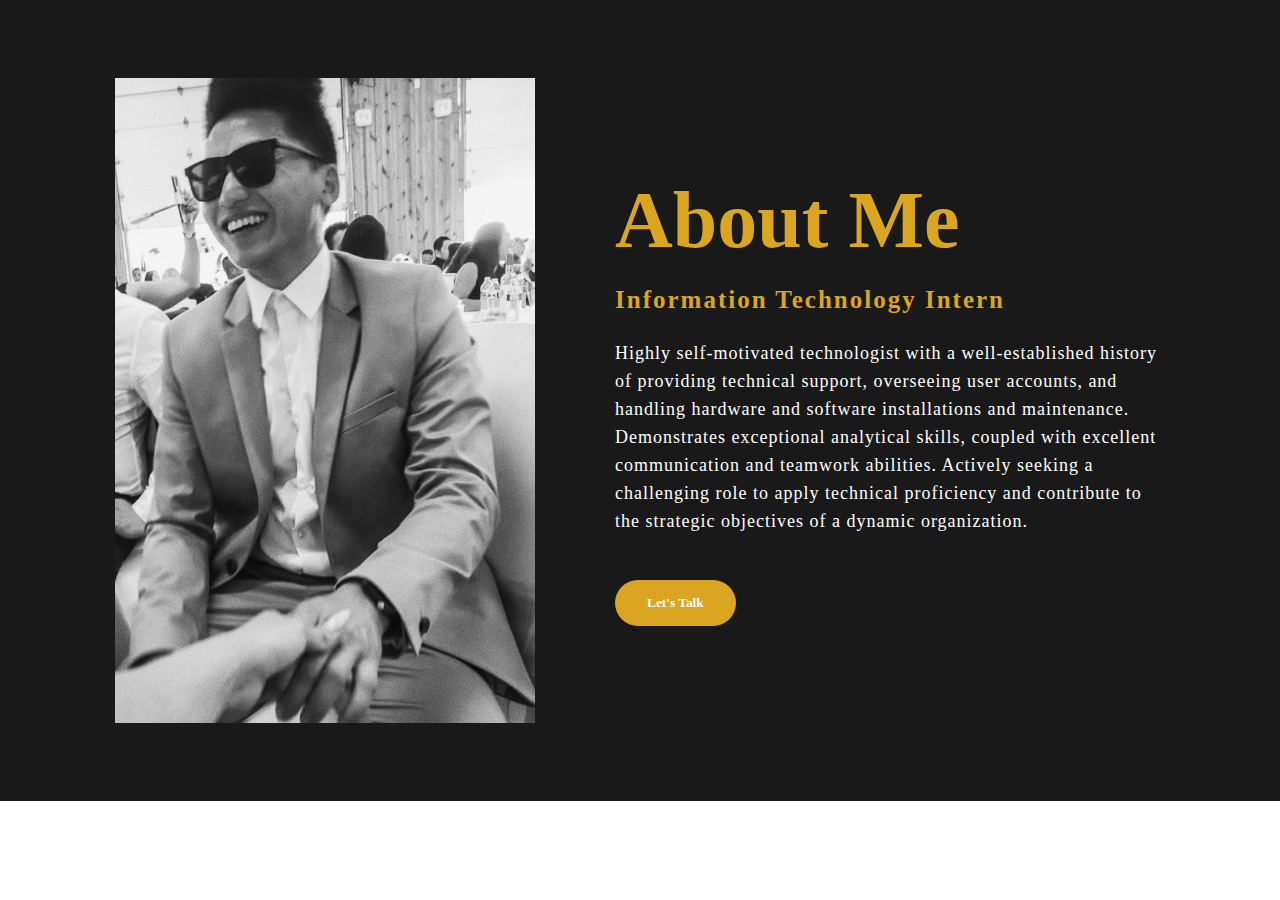
<file: index.html>
<!DOCTYPE html>
<html lang="en">
<head>
    <meta charset="UTF-8">
    <meta http-equiv="X-UA-Compatible" content="IE=edge">
    <meta name="viewport" content="width=device-width, initial-scale=1.0">
    <link rel="stylesheet" href="style.css">
    <title>About Me</title>
</head>
<body>
    <section class="about">
        <div class="main">
            <img src="./me2.jpg" alt="">
            <div class="about-text">
                <h1>About Me</h1>
                <h5>Information Technology Intern</h5>
                <p>Highly self-motivated technologist with a well-established history of providing technical support, overseeing
                    user accounts, and handling hardware and software installations and maintenance. Demonstrates exceptional
                    analytical skills, coupled with excellent communication and teamwork abilities. Actively seeking a challenging
                    role to apply technical proficiency and contribute to the strategic objectives of a dynamic organization.</p>
                <button type="button">Let's Talk</button>
            </div>
        </div>
    </section>
</body>
</html>
</file>
<file: style.css>
*{
    padding: 0;
    margin: 0;
    font-family: 'Times New Roman', Times, serif
    /* box-sizing: border-box; */
}
.about{
    width: 100%;
    padding: 78px 0px;
    background-color: #191919;
}
.about img{
    height: auto;
    width: 420px;
}
.about-text{
    width: 550px;
}
.main{
    width: 1130px;
    max-width: 95%;
    margin: 0 auto;
    display: flex;
    align-items: center;
    justify-content: space-around;
}
.about-text h1{
    color: goldenrod;
    font-size: 80px;
    text-transform: capitalize;
    margin-bottom: 20px;
}
.about-text h5{
    color: goldenrod;
    font-size: 25px;
    text-transform: capitalize;
    margin-bottom: 25px;
    letter-spacing: 2px;
}
.about-text p{
    color: white;
    letter-spacing: 1px;
    line-height: 28px;
    font-size: 18px;
    margin-bottom: 45px;
}
button{
    background: goldenrod;
    color: white;
    text-decoration: none;
    border: 2px solid transparent;
    font-weight: bold;
    padding: 13px 30px;
    border-radius: 30px;
    transition: .4s;
}
button:hover{
    background: transparent;
    border: 2px solid goldenrod;
    cursor: pointer;
}
</file>
